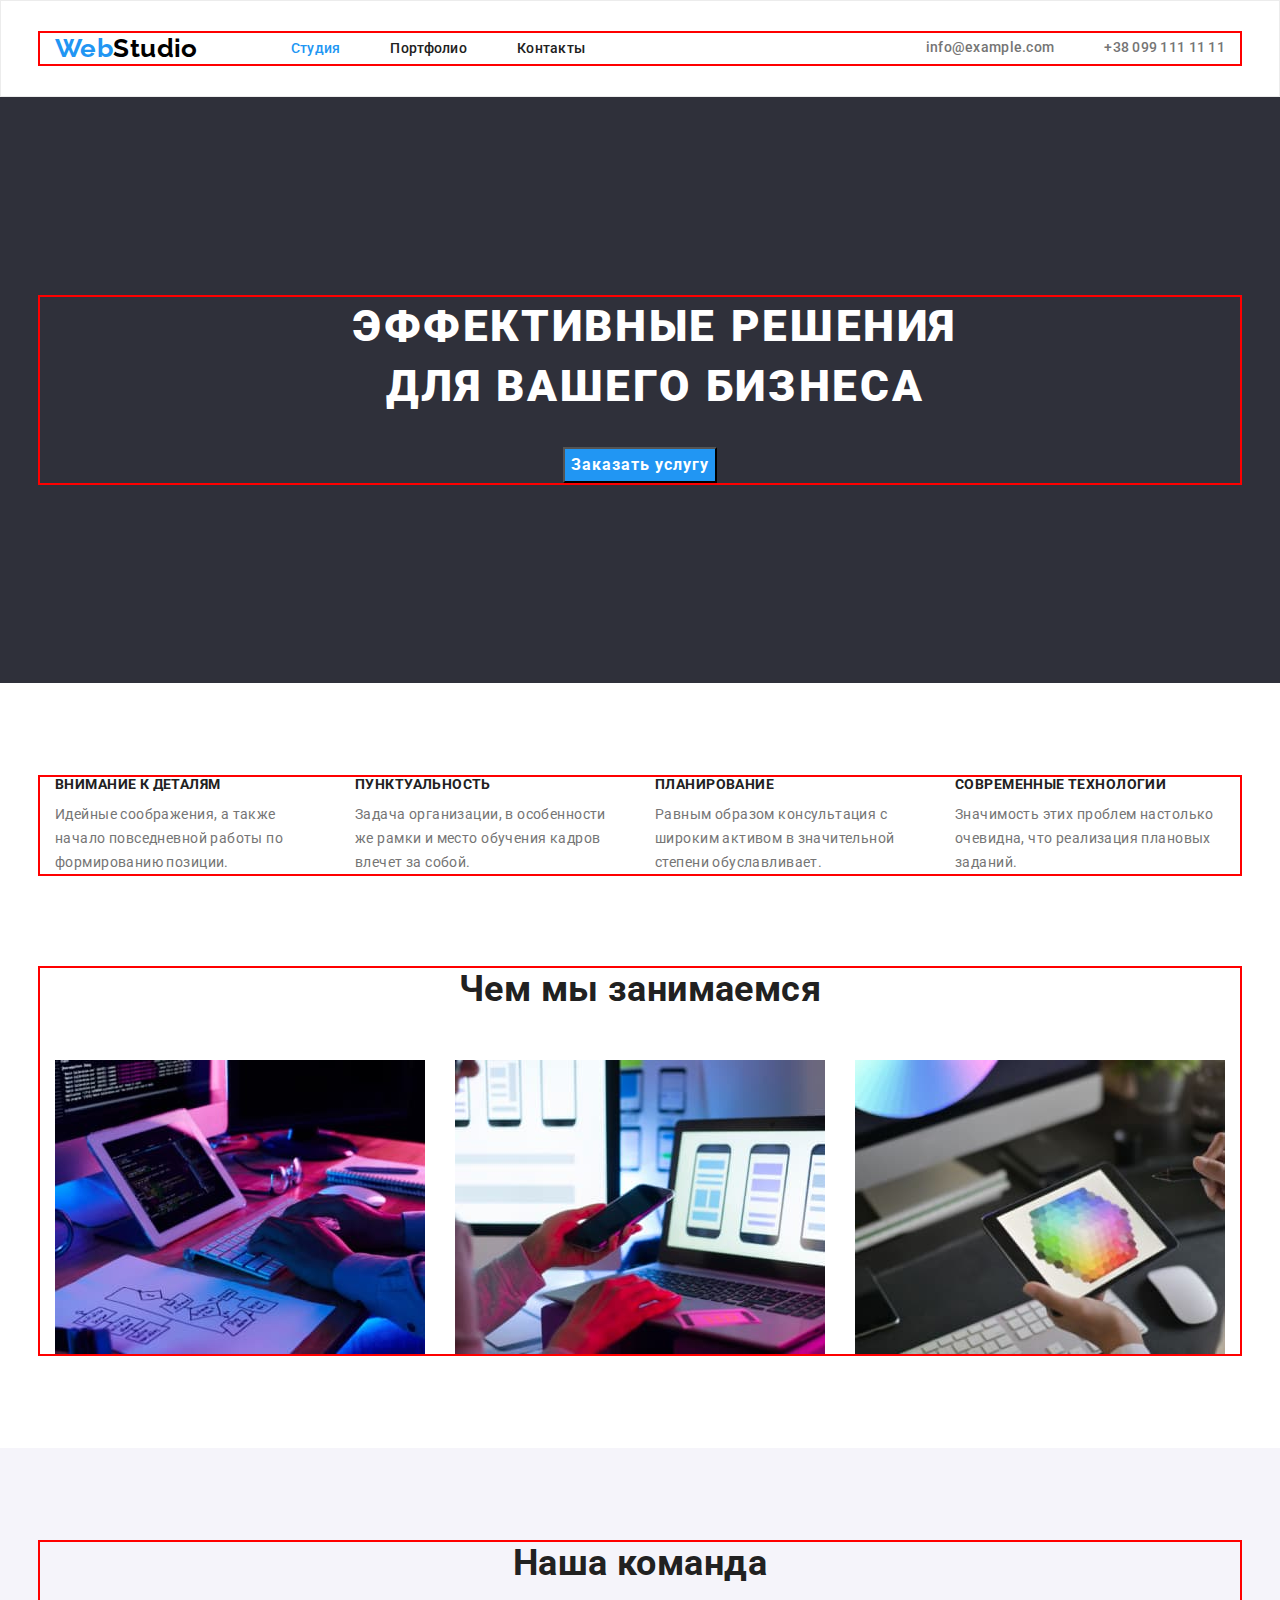
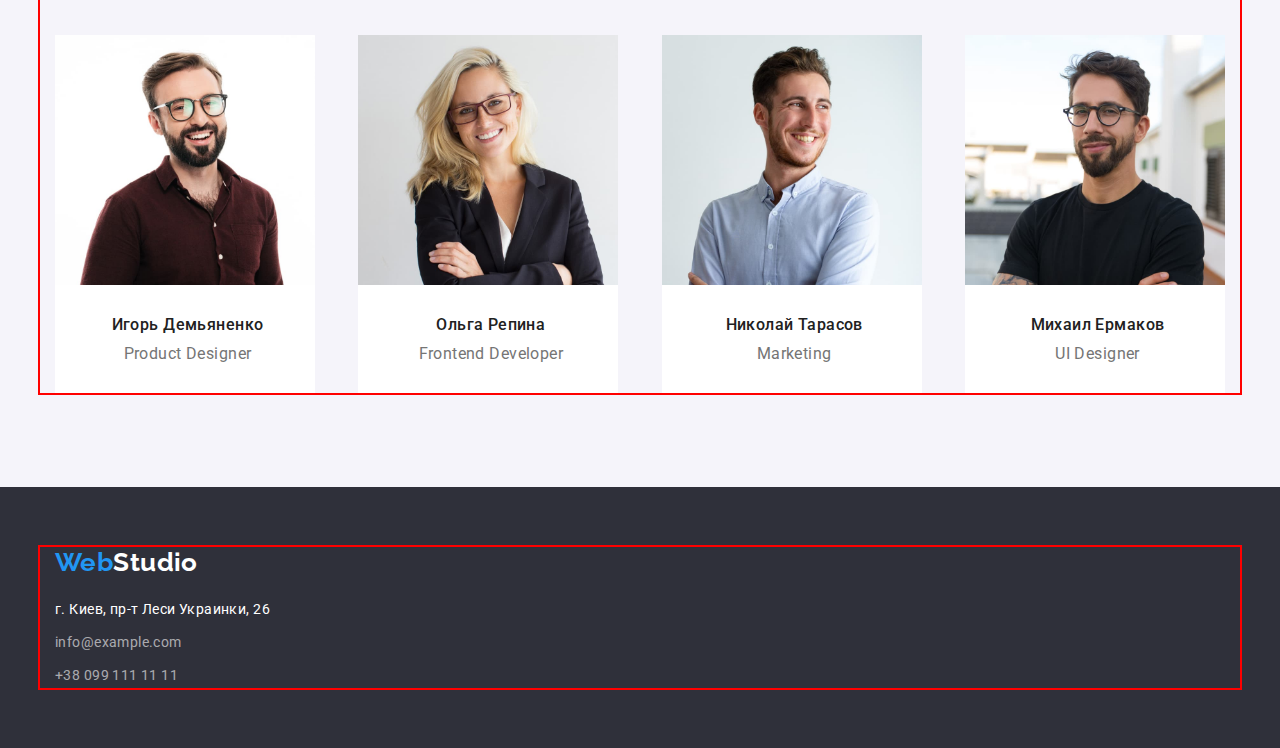
<file: index.html>
<!DOCTYPE html>
<html lang="ru">
	<head>
		<meta charset="UTF-8" />
		<meta http-equiv="X-UA-Compatible" content="IE=edge" />
		<meta name="viewport" content="width=device-width, initial-scale=1.0" />
		<title>Document</title>
		<link rel="preconnect" href="https://fonts.googleapis.com" />
		<link rel="preconnect" href="https://fonts.gstatic.com" crossorigin />
		<link
			href="https://fonts.googleapis.com/css2?family=Raleway:wght@700&family=Roboto:wght@400;500;700;900&display=swap"
			rel="stylesheet"
		/>
		<link rel="stylesheet" href="https://cdnjs.cloudflare.com/ajax/libs/modern-normalize/1.1.0/modern-normalize.css" integrity="sha512-Y0MM+V6ymRKN2zStTqzQ227DWhhp4Mzdo6gnlRnuaNCbc+YN/ZH0sBCLTM4M0oSy9c9VKiCvd4Jk44aCLrNS5Q==" crossorigin="anonymous" referrerpolicy="no-referrer" />
		<link rel="stylesheet" href="./styles/styles.css" />
	</head>
	<body>
		<header class="header">
			<div class="container header-container"> 
			<nav class="header-nav">
				<a href="./index.html" class="first-logo link" lang="en">Web<span class="third-logo" lang="en">Studio</span>
				</a>
				<ul class="header-list-nav list">
					<li class="header-item">
						<a href="./index.html" class="header-link link accent-link current-page">Студия</a>
					</li>
					<li class="header-item"><a href="./portfolio.html" class="header-link link accent-link">Портфолио</a></li>
					<li class="header-item"><a href="#" class="header-link link accent-link">Контакты</a></li>
				</ul>
			</nav>
			<ul class="header-list-adress list">
				<li class="header-email">
					<a href="mailto:info@example.com" class="header-email link accent-link">info@example.com</a>
				</li>
				<li class="header-tel">
					<a href="tel:+380991111111" class="header-tel link accent-link">+38 099 111 11 11</a>
				</li>
			</ul>
		</div>
		</header>
		<main>
			<section class="hero">
				<div class="container">
					<div class="hero-content">
				<h1 class="hero-title">Эффективные решения для вашего бизнеса</h1>
				<button type="button" class="hero-btn btn">Заказать услугу</button>
			</div>
			</div>
			</section>
			<section class="benefits section">
				<div class="container">
				<h2 class="benefits-title visually-hidden">Преимущества</h2>
				<ul class="benefits-list">
					<li class="benefits-item list">
						<h3 class="benefits-item-title">Внимание к деталям</h3>
						<p class="benefits-item-after-title">
							Идейные соображения, а также начало повседневной работы по формированию позиции.
						</p>
					</li>
					<li class="benefits-item list">
						<h3 class="benefits-item-title">Пунктуальность</h3>
						<p class="benefits-item-after-title">
							Задача организации, в особенности же рамки и место обучения кадров влечет за собой.
						</p>
					</li>
					<li class="benefits-item list">
						<h3 class="benefits-item-title">Планирование</h3>
						<p class="benefits-item-after-title">
							Равным образом консультация с широким активом в значительной степени обуславливает.
						</p>
					</li>
					<li class="benefits-item list">
						<h3 class="benefits-item-title">Современные технологии</h3>
						<p class="benefits-item-after-title">
							Значимость этих проблем настолько очевидна, что реализация плановых заданий.
						</p>
					</li>
				</ul>
			</div>
			</section>
			<section class="specialization section">
				<div class=container>
				<h2 class="specialization-title">Чем мы занимаемся</h2>
				<ul class="specialization-list">
					<li class="specialization-item list">
						<img src="./images/box1.jpg" alt="человек работает на компьютере" width="370" />
					</li>
					<li class="specialization-item list">
						<img src="./images/box2.jpg" alt="человек работает с телефоном" width="370" />
					</li>
					<li class="specialization-item list">
						<img src="./images/box3.jpg" alt="человек работает на планшете" width="370" />
					</li>
				</ul>
			</div>
			</section>
			<section class="team section">
				<div class="container">
				<h2 class="team-title">Наша команда</h2>
				<ul class="team-list list">
					<li class="team-item-list">
						<img src="./images/worker1.jpg" alt="портрет сотрудника компании" width="260 class=team-item-img"/>
						<div class="team-discription">
						<h3 class="team-item-title">Игорь Демьяненко</h3>
						<p class="team-item-after-title">Product Designer</p>
					</div>
					</li>
					<li class="team-item-list">
						<img src="./images/worker2.jpg" alt="портрет сотрудника компании" width="260 class=team-item-img"/>
						<div class="team-discription">
						<h3 class="team-item-title">Ольга Репина</h3>
						<p class="team-item-after-title">Frontend Developer</p>
					</div>
					</li>
					<li class="team-item-list">
						<img src="./images/worker3.jpg" alt="портрет сотрудника компании" width="260 class=team-item-img"/>
						<div class="team-discription">
						<h3 class="team-item-title">Николай Тарасов</h3>
						<p class="team-item-after-title">Marketing</p>
					</div>
					</li>
					<li class="team-item-list">
						<img src="./images/worker4.jpg" alt="портрет сотрудника компании" width="260 class=team-item-img"/>
						<div class="team-discription">
						<h3 class="team-item-title">Михаил Ермаков</h3>
						<p class="team-item-after-title">UI Designer</p>
					</div>
					</li>
				</ul>
			</div>
			</section>
		</main>
		<footer class="footer">
			<div class="container">
			<a href="./index.html" class="first-logo link" lang="en">Web<span class="second-logo" lang="en">Studio</span>
			</a>
			<address class="footer-adress">
				<ul class="footer-adress-list">
					<li class="footer-address-item list">
						<a
							href="https://goo.gl/maps/EUJcR3kt8EXXShxT7"
							target="_blank"
							rel="noopener noreferrer nofollow"
							class="footer-address-item-map accent-link link"
						>
							г. Киев, пр-т Леси Украинки, 26
						</a>
					</li>
					<li class="footer-address-item list">
						<a href="mailto:info@example.com" class="footer-address-item-link link accent-link">info@example.com</a>
					</li>
					<li class="footer-address-item list">
						<a href="tel:+380991111111" class="footer-address-item-link link accent-link">+38 099 111 11 11</a>
					</li>
				</ul>
			</address>
		</div>
		</footer>
	</body>
</html>
</file>
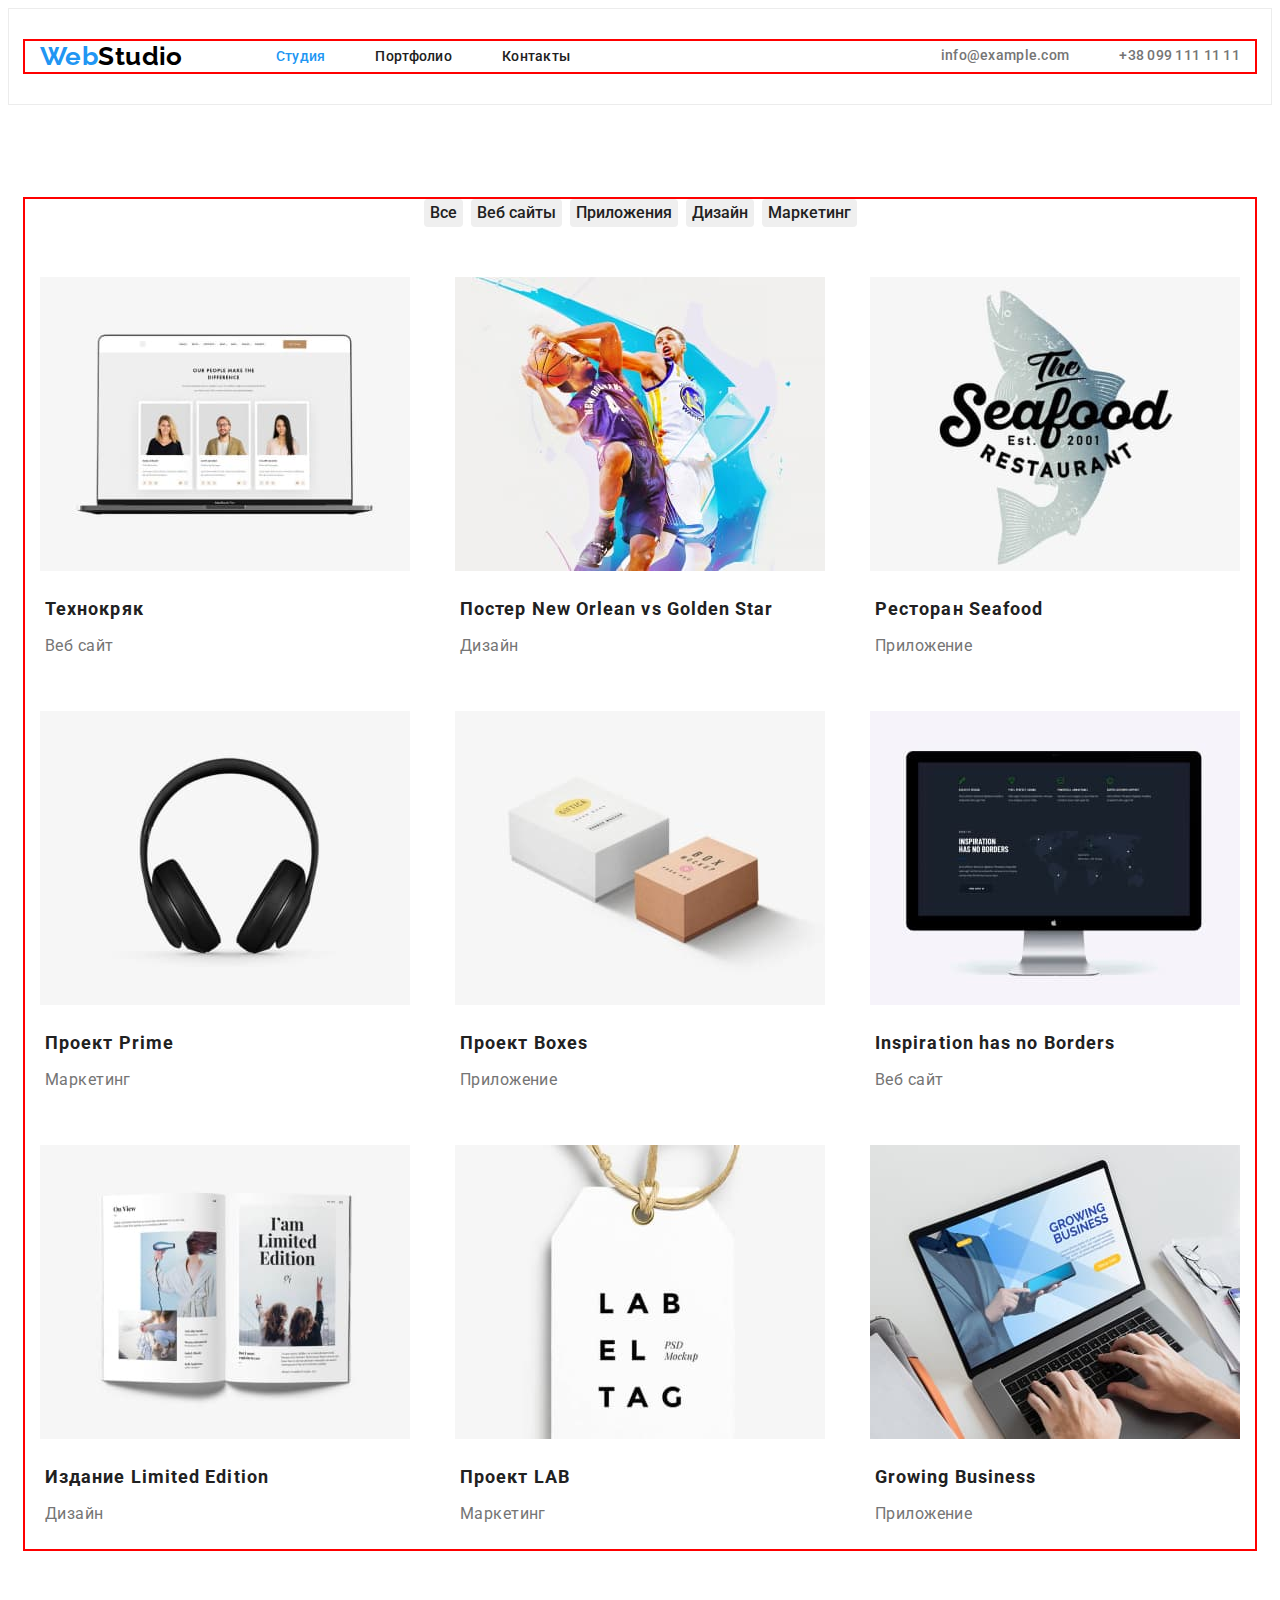
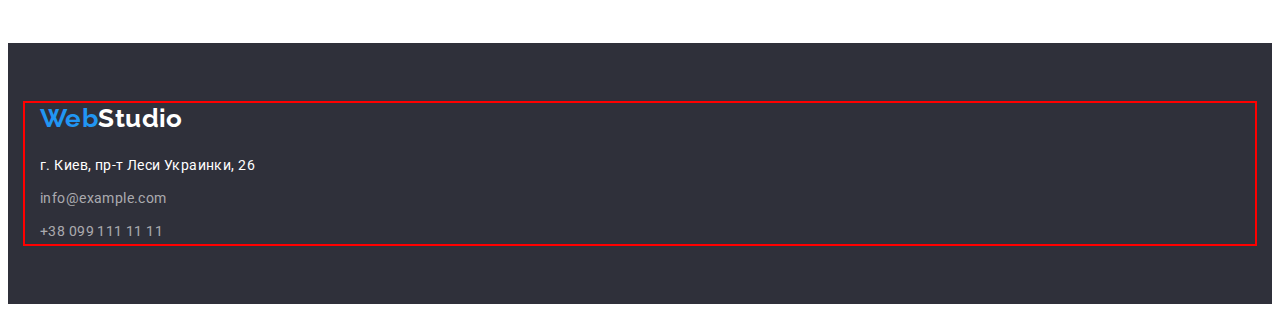
<file: portfolio.html>
<!DOCTYPE html>
<html lang="ru">
	<head>
		<meta charset="UTF-8" />
		<meta http-equiv="X-UA-Compatible" content="IE=edge" />
		<meta name="viewport" content="width=device-width, initial-scale=1.0" />
		<title>Document</title>
		<link rel="preconnect" href="https://fonts.googleapis.com" />
		<link rel="preconnect" href="https://fonts.gstatic.com" crossorigin />
		<link
			href="https://fonts.googleapis.com/css2?family=Raleway:wght@700&family=Roboto:wght@400;500;700;900&display=swap"
			rel="stylesheet"
		/>
		<link rel="stylesheet" href="./styles/styles.css" />
	</head>
	<body>
		<header class="header">
			<div class="container header-container"> 
			<nav class="header-nav">
				<a href="./index.html" class="first-logo link" lang="en">Web<span class="third-logo" lang="en">Studio</span>
				</a>
				<ul class="header-list-nav list">
					<li class="header-item">
						<a href="./index.html" class="header-link link accent-link current-page">Студия</a>
					</li>
					<li class="header-item"><a href="./portfolio.html" class="header-link link accent-link">Портфолио</a></li>
					<li class="header-item"><a href="#" class="header-link link accent-link">Контакты</a></li>
				</ul>
			</nav>
			<ul class="header-list-adress list">
				<li class="header-email">
					<a href="mailto:info@example.com" class="header-email link accent-link">info@example.com</a>
				</li>
				<li class="header-tel">
					<a href="tel:+380991111111" class="header-tel link accent-link">+38 099 111 11 11</a>
				</li>
			</ul>
		</div>
		</header>
		<main>
			<section class="filter section">
				<div class="container">
				<h1 class="portfolio-title visually-hidden">Портфолио</h1>
				<ul class="filter-list">
					<li class="filter-item list">
						<button type="button" class="filter-btn btn">Все</button>
					</li>
					<li class="filter-item list">
						<button type="button" class="filter-btn btn">Веб сайты</button>
					</li>
					<li class="filter-item list">
						<button type="button" class="filter-btn btn">Приложения</button>
					</li>
					<li class="filter-item list">
						<button type="button" class="filter-btn btn">Дизайн</button>
					</li>
					<li class="filter-item list">
						<button type="button" class="filter-btn btn">Маркетинг</button>
					</li>
				</ul>
				<ul class="works-list list">
					<li class="works-item-list">
						<a href="#" class="work-item-link link" target="_blank" rel="noopener noreferrer nofollow">
							<img src="./images/portfolio1.jpg" alt="сайт компании на ноутбуке" width="370" />
						</a>
						<div class="works-discription">
						<h2 class="works-item-title">Технокряк</h2>
						<p class="works-item-after-title">Веб сайт</p>
					</div>
					</li>
					<li class="works-item-list">
						<a href="#" class="work-item-link link" target="_blank" rel="noopener noreferrer nofollow">
							<img src="./images/portfolio2.jpg" alt="на постере два баскетболлиста" width="370" />
						</a>
						<div class="works-discription">
						<h2 class="works-item-title">Постер New Orlean vs Golden Star</h2>
						<p class="works-item-after-title">Дизайн</p>
					</div>
					</li>
					<li class="works-item-list">
						<a href="#" class="work-item-link link" target="_blank" rel="noopener noreferrer nofollow">
							<img src="./images/portfolio3.jpg" alt="логотип ресторана Seafood" width="370" />
						</a>
						<div class="works-discription">
						<h2 class="works-item-title">Ресторан Seafood</h2>
						<p class="works-item-after-title">Приложение</p>
					</div>
					</li>
					<li class="works-item-list">
						<a href="#" class="work-item-link link" target="_blank" rel="noopener noreferrer nofollow">
							<img src="./images/portfolio4.jpg" alt="наушники" width="370" />
						</a>
						<div class="works-discription">
						<h2 class="works-item-title">Проект Prime</h2>
						<p class="works-item-after-title">Маркетинг</p>
					</div>
					</li>
					<li class="works-item-list">
						<a href="#" class="work-item-link link" target="_blank" rel="noopener noreferrer nofollow">
							<img src="./images/portfolio5.jpg" alt="две коробки с товарами" width="370" />
						</a>
						<div class="works-discription">
						<h2 class="works-item-title">Проект Boxes</h2>
						<p class="works-item-after-title">Приложение</p>
					</div>
					</li>
					<li class="works-item-list">
						<a href="#" class="work-item-link link" target="_blank" rel="noopener noreferrer nofollow">
							<img src="./images/portfolio6.jpg" alt="сайт компании на мониторе" width="370" />
						</a>
						<div class="works-discription">
						<h2 class="works-item-title">Inspiration has no Borders</h2>
						<p class="works-item-after-title">Веб сайт</p>
					</div>
					</li>
					<li class="works-item-list">
						<a href="#" class="work-item-link link" target="_blank" rel="noopener noreferrer nofollow">
							<img src="./images/portfolio7.jpg" alt="открытая книга с записями" width="370" />
						</a>
						<div class="works-discription">
						<h2 class="works-item-title">Издание Limited Edition</h2>
						<p class="works-item-after-title">Дизайн</p>
					</div>
					</li>
					<li class="works-item-list">
						<a href="#" class="work-item-link link" target="_blank" rel="noopener noreferrer nofollow">
							<img src="./images/portfolio8.jpg" alt="логотип компании на бирке" width="370" />
						</a>
						<div class="works-discription">
						<h2 class="works-item-title">Проект LAB</h2>
						<p class="works-item-after-title">Маркетинг</p>
					</div>
					</li>
					<li class="works-item-list">
						<a href="#" class="work-item-link link" target="_blank" rel="noopener noreferrer nofollow">
							<img src="./images/portfolio9.jpg" alt="человек работает на ноутбуке" width="370" />
						</a>
						<div class="works-discription">
						<h2 class="works-item-title">Growing Business</h2>
						<p class="works-item-after-title">Приложение</p>
					</div>
					</li>
				</ul>
			</div>
			</section>
		</main>
		<footer class="footer">
			<div class="container">
			<a href="./index.html" class="first-logo link" lang="en">Web<span class="second-logo" lang="en">Studio</span>
			</a>
			<address class="footer-adress">
				<ul class="footer-adress-list">
					<li class="footer-address-item list">
						<a
							href="https://goo.gl/maps/EUJcR3kt8EXXShxT7"
							target="_blank"
							rel="noopener noreferrer nofollow"
							class="footer-address-item-map accent-link link"
						>
							г. Киев, пр-т Леси Украинки, 26
						</a>
					</li>
					<li class="footer-address-item list">
						<a href="mailto:info@example.com" class="footer-address-item-link link accent-link">info@example.com</a>
					</li>
					<li class="footer-address-item list">
						<a href="tel:+380991111111" class="footer-address-item-link link accent-link">+38 099 111 11 11</a>
					</li>
				</ul>
			</address>
		</div>
		</footer>
	</body>
</html>
</file>
<file: styles/styles.css>
:root {
	--primary-text-color: #212121;
	--primary-white-color: #ffffff;
	--secondary-text-color: #757575;
	--third-text-color: #000000;
	--fourth-text-color: rgba(255, 255, 255, 0.6);
	--acent-color: #2196f3;
	--secondary-bgc-color: #2f303a;
	--third-bgc-color:  #f5f4fa;
	--btn-bgc-color: #188ce8; 
	--primary-shadow: 0px 4px 4px rgba(0, 0, 0, 0.15);
	--borfer-header: #ECECEC;
}

	
	p, h1, h2, h3, h4, h5, h6 {
		margin: 0;
	}

	ul {
	margin: 0;
	padding: 0;
	}

	img {
		display: block;
	}

body {
	font-size: 14px;
	font-family: "Roboto", sans-serif;
	font-style: normal;
	letter-spacing: 0.03em;
	color: var(--primary-text-color);
	background-color: var(--primary-white-color);
}

.list {
	list-style: none;
}

.link {
	text-decoration: none;
}

.container {
width: 1200px;
padding-left: 15px;
padding-right: 15px;
margin: 0 auto;

outline: 2px solid red;
}

.section {
	padding-top: 94px;
	padding-bottom: 94px;
}
/*-----------------HOVER----------------*/

.accent-link:hover {
	color: var(--acent-color);
}

.hero-btn:hover {
	background: var(--btn-bgc-color);
	box-shadow: var(--primary-shadow);
	border-radius: 4px;
}

.filter-btn:hover {
	color: var(--primary-white-color);
	background-color: var(--acent-color);
}

/*-----------------FOCUS----------------*/

.accent-link:focus {
	color: var(--acent-color);
}

.filter-btn:focus {
	color: var(--primary-white-color)
	background-color: var(--acent-color);
}

.btn {
	cursor: pointer;
}

/*-----------------LOGO----------------*/

.first-logo {
	font-family: "Raleway", "sans-serif";
	font-weight: 700;
	font-size: 26px;
	line-height: 1.19;
	color: var(--acent-color);
}

.second-logo {
	font-family: "Raleway", "sans-serif";
	font-weight: 700;
	font-size: 26px;
	line-height: 1.19;
	color: var(--primary-white-color);
}

.third-logo {
	font-family: "Raleway", "sans-serif";
	font-weight: 700;
	font-size: 26px;
	line-height: 1.19;
	color: var(--third-text-color)
}

/*-----------------HEADER----------------*/

.header {
	padding-top: 32px;
	padding-bottom: 32px;
	border: 1px solid var(--borfer-header);
	
}

.header-nav {
	display: flex;
}

.header-list-nav {
	display: flex;
	margin-left: 93px;
	margin-right: auto;
	column-gap: 50px;
	align-items: center;
}

.header-list-adress {
	display: flex;
	margin-left: auto;
	column-gap: 50px;
}

.header .container {
	display: flex;
	align-items: center;
}



.header-email,
.header-tel {
	font-weight: 500;
	font-size: 14px;
	line-height: 1.14;
	letter-spacing: 0.02em;
	color: var(--secondary-text-color);
}

.header-link {
	font-weight: 500;
	font-size: 14px;
	line-height: 1.14;
	letter-spacing: 0.02em;
	color: var(--primary-text-color);
}

/*-----------------HERO----------------*/

.hero-content {
	padding-left: 252px;
	padding-right: 252px;
}

.hero {
	padding-top: 200px;
	padding-bottom: 200px; 
}

.hero-title {
	font-weight: 900;
	font-size: 44px;
	line-height: 1.36;
	text-align: center;
	letter-spacing: 0.06em;
	text-transform: uppercase;
	color: var(--primary-white-color);

	
	min-width: 696px;
	margin-bottom: 30px;

}

.hero-btn {
	font-family: inherit;
	font-weight: 700;
	font-size: 16px;
	line-height: 1.88;
	display: flex;
	align-items: center;
	text-align: center;
	letter-spacing: 0.06em;
	color: var(--primary-white-color);

	margin: auto;
	

}

.hero-btn {
	background-color: var(--acent-color)
}

.hero {
	background-color: var(--secondary-bgc-color);
	
}

/*-----------------BENEFITS----------------*/

.benefits-item {
	width: 270px;
	}

.benefits-list {
	display: flex;
	justify-content: space-between;
	column-gap: 30px;
	padding-bottom: 0;
}


.benefits-item-title {
	font-weight: 700;
	font-size: 14px;
	line-height: 1.14;
	text-transform: uppercase;
	color: var(--primary-text-color);

	margin-bottom: 10px;
}

.benefits-item-after-title {
	font-size: 14px;
	line-height: 1.71;
	color: var(--secondary-text-color);
}

/*-----------------SPECIALIZATION----------------*/

.specialization-title {
	font-weight: 700;
	font-size: 36px;
	line-height: 42px;
	text-align: center;
	color: var(--primary-text-color);
	margin-bottom: 50px;
}

.specialization-list {
	display: flex;
	justify-content: space-between;
	column-gap: 30px;
	}

.specialization {
	padding-top: 0;
}


/*-----------------TEAM----------------*/

.team {
	background-color: var(--third-bgc-color);
}

.team-item-list {
	background-color: var(--primary-white-color);
	column-gap: 30px;
}

.team-list {
	display: flex;
	justify-content: space-between;
}

.team-title {
	font-weight: 700;
	font-size: 36px;
	line-height: 1.17;
	text-align: center;
	color: var(--primary-text-color);

	margin-bottom: 50px;
}

.team-item-title {
	font-weight: 500;
	font-size: 16px;
	line-height: 1.19;
	text-align: center;
	color: var(--primary-text-color);

	margin-bottom: 10px;
}

.team-item-after-title {
	font-size: 16px;
	line-height: 1.19;
	text-align: center;
	color: var(--secondary-text-color);

}

.team-discription {
	padding-top: 30px;
	padding-bottom: 30px;
	padding-left: 5px;
	padding-left: 5px;
}

/*-----------------FOOTER----------------*/

.footer {
	background: var(--secondary-bgc-color);
	padding-top: 60px;
	padding-bottom: 60px;
}

.footer-adress {
	margin-top: 20px;
}

.footer-address-item-map {
	font-style: normal;
	font-size: 14px;
	line-height: 1.71;
	color: var(--primary-white-color);
}

.footer-address-item-link {
	font-style: normal;
	font-size: 14px;
	line-height: 1.71;
	color: var(--fourth-text-color)
}

.footer-address-item:not(:last-child) {
	margin-bottom: 9px;
}

/*-----------------PORTFOLIO----------------*/

.visually-hidden {
	position: absolute;
	white-space: nowrap;
	width: 1px;
	height: 1px;
	overflow: hidden;
	border: 0;
	padding: 0;
	clip: rect(0 0 0 0);
	clip-path: inset(50%);
	margin: -1px;
}

/*-----------------PORTFOLIO FILTER----------------*/

.filter-btn {
	font-family: inherit;
	font-weight: 500;
	font-size: 16px;
	line-height: 1.63;
	text-align: center;
	color: var(--primary-text-color);
	border-radius: 4px;
	border: transparent;
}

.filter-list {
	display: flex;
	column-gap: 8px;
	justify-content: center;
	margin-bottom: 50px;
}

/*-----------------PORTFOLIO WORKS----------------*/

.works-list {
	display: flex;
	flex-wrap: wrap;
	gap: 30px;
	justify-content: space-between;
}

.works-item-list {
	width: calc((100-60px)/3);
}

.works-item-title {
	font-weight: 700;
	font-size: 18px;
	line-height: 2;
	letter-spacing: 0.06em;
	color: var(--primary-text-color);
	
	margin-bottom: 4px;
}

.works-item-after-title {
	font-weight: 400;
	font-size: 16px;
	line-height: 1.88;
	color: var(--secondary-text-color);
}

.works-discription {
	padding-top: 20px;
	padding-bottom: 20px;
	padding-left: 5px;
	padding-right: 5px;
}

.current-page {
	color: var(--acent-color);
}
</file>
